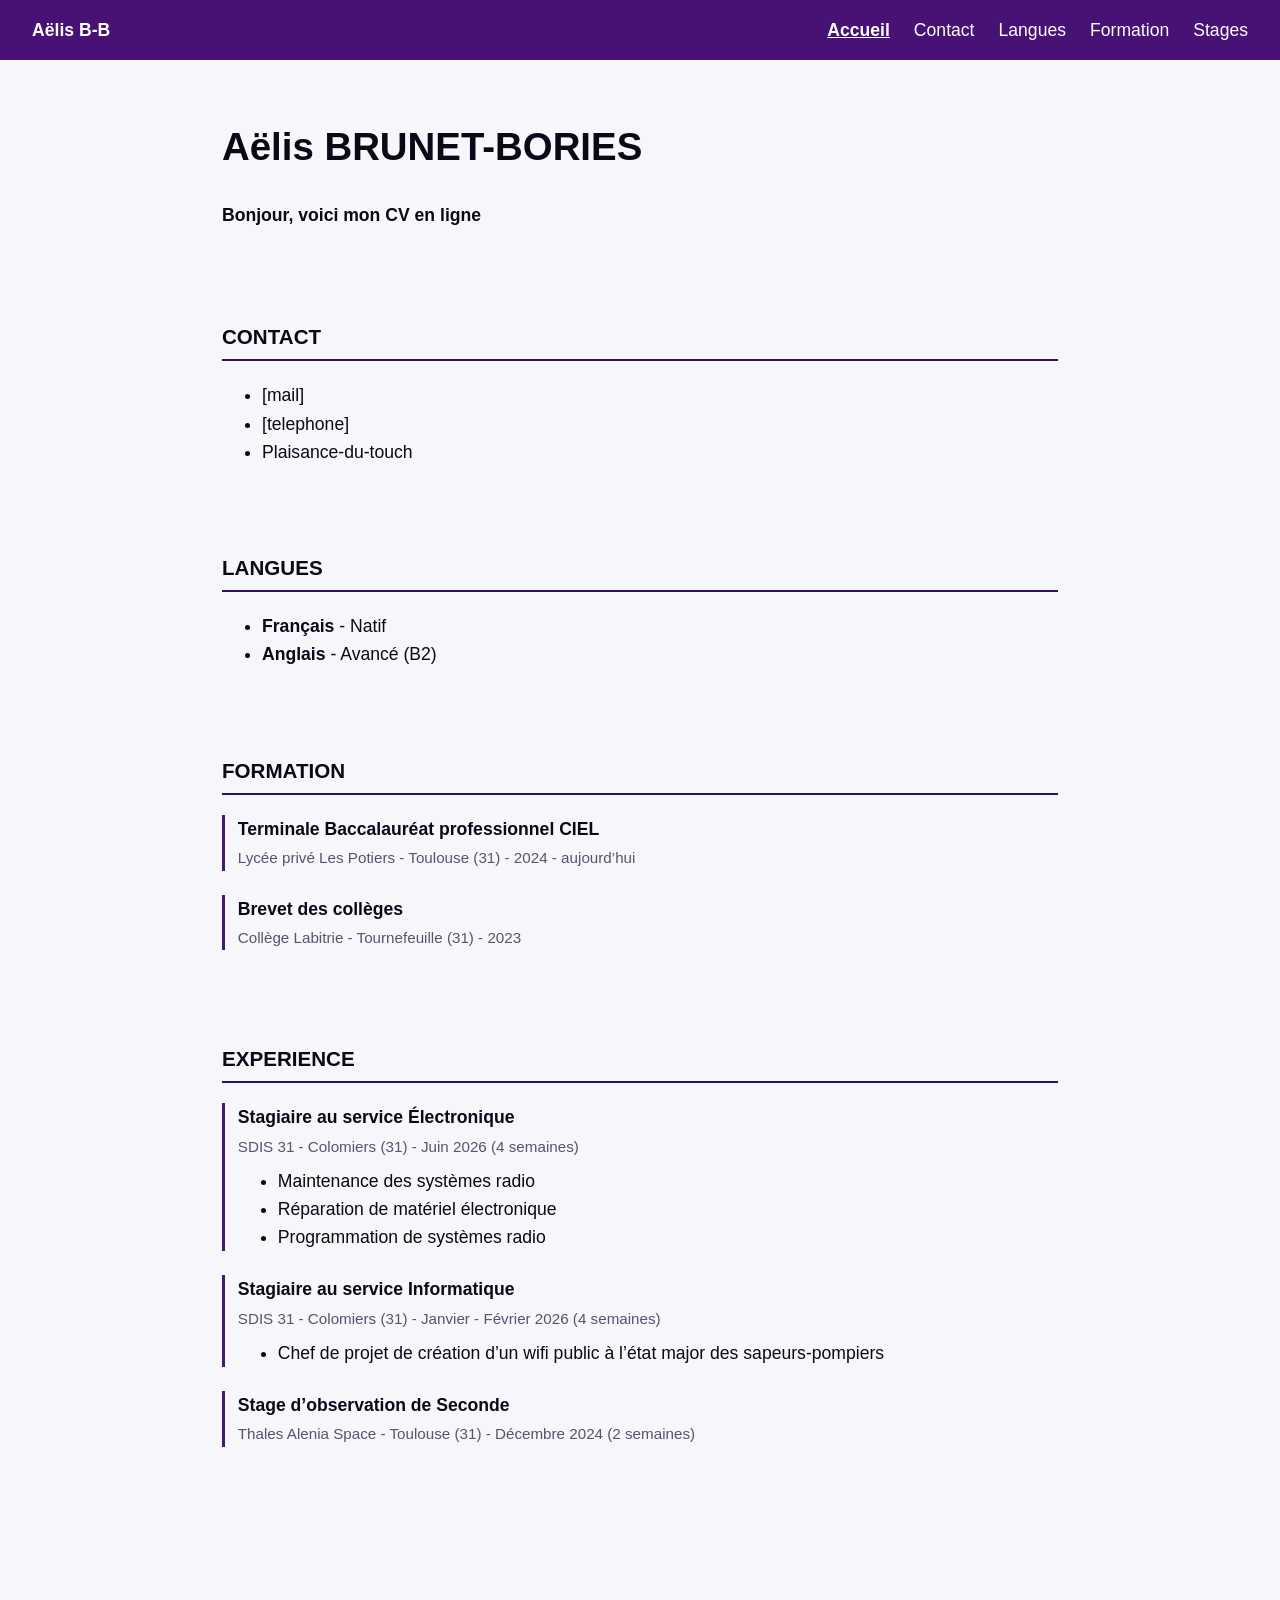
<file: index.html>
<!DOCTYPE html>
<html lang="fr">
<head>
    <meta charset="utf-8">
    <meta name="viewport" content="width=device-width, initial-scale=1">
    <title>CV en ligne - Aëlis BRUNET-BORIES</title>
    <link href="style.css" rel="stylesheet">
</head>
<body>

<header class="entete">
    <a class="logo" href="#accueil">Aëlis B-B</a>
    <button class="burger" id="burger" aria-label="Ouvrir le menu" aria-expanded="false" aria-controls="menu">☰</button>
    <nav id="menu" class="menu">
        <a href="#accueil">Accueil</a>
        <a href="#contact">Contact</a>
        <a href="#langues">Langues</a>
        <a href="#formation">Formation</a>
        <a href="#experiences">Stages</a>
    </nav>
</header>

<main>
    <section id="accueil">
        <h1>Aëlis BRUNET-BORIES</h1>
        <h4>Bonjour, voici mon CV en ligne</h4>
    </section>

    <section id="contact">
        <h3>CONTACT</h3>
        <ul>
            <li>[mail]</li>
            <li>[telephone]</li>
            <li>Plaisance-du-touch</li>
        </ul>
    </section>

    <section id="langues">
        <h3>LANGUES</h3>
        <ul>
            <li><strong>Français</strong> - Natif</li>
            <li><strong>Anglais</strong> - Avancé (B2)</li>
        </ul>
    </section>

    <section id="formation">
        <h3>FORMATION</h3>
        <article class="stage">
            <h4>Terminale Baccalauréat professionnel CIEL</h4>
            <p class="infos">Lycée privé Les Potiers - Toulouse (31) - 2024 - aujourd’hui</p>
        </article>

        <article class="stage">
            <h4>Brevet des collèges</h4>
            <p class="infos">Collège Labitrie - Tournefeuille (31) - 2023</p>
        </article>
    </section>

    <section id="experiences">
        <h3>EXPERIENCE</h3>

        <article class="stage">
            <h4>Stagiaire au service Électronique</h4>
            <p class="infos">SDIS 31 - Colomiers (31) - Juin 2026 (4 semaines)</p>
            <ul>
                <li>Maintenance des systèmes radio</li>
                <li>Réparation de matériel électronique</li>
                <li>Programmation de systèmes radio</li>
            </ul>
        </article>

        <article class="stage">
            <h4>Stagiaire au service Informatique</h4>
            <p class="infos">SDIS 31 - Colomiers (31) - Janvier - Février 2026 (4 semaines)</p>
            <ul>
                <li>Chef de projet de création d’un wifi public à l’état major des sapeurs-pompiers</li>
            </ul>
        </article>

        <article class="stage">
            <h4>Stage d’observation de Seconde</h4>
            <p class="infos">Thales Alenia Space - Toulouse (31) - Décembre 2024 (2 semaines)</p>
        </article>
    </section>
</main>

<script src="script.js"></script>
</body>
</html>
</file>
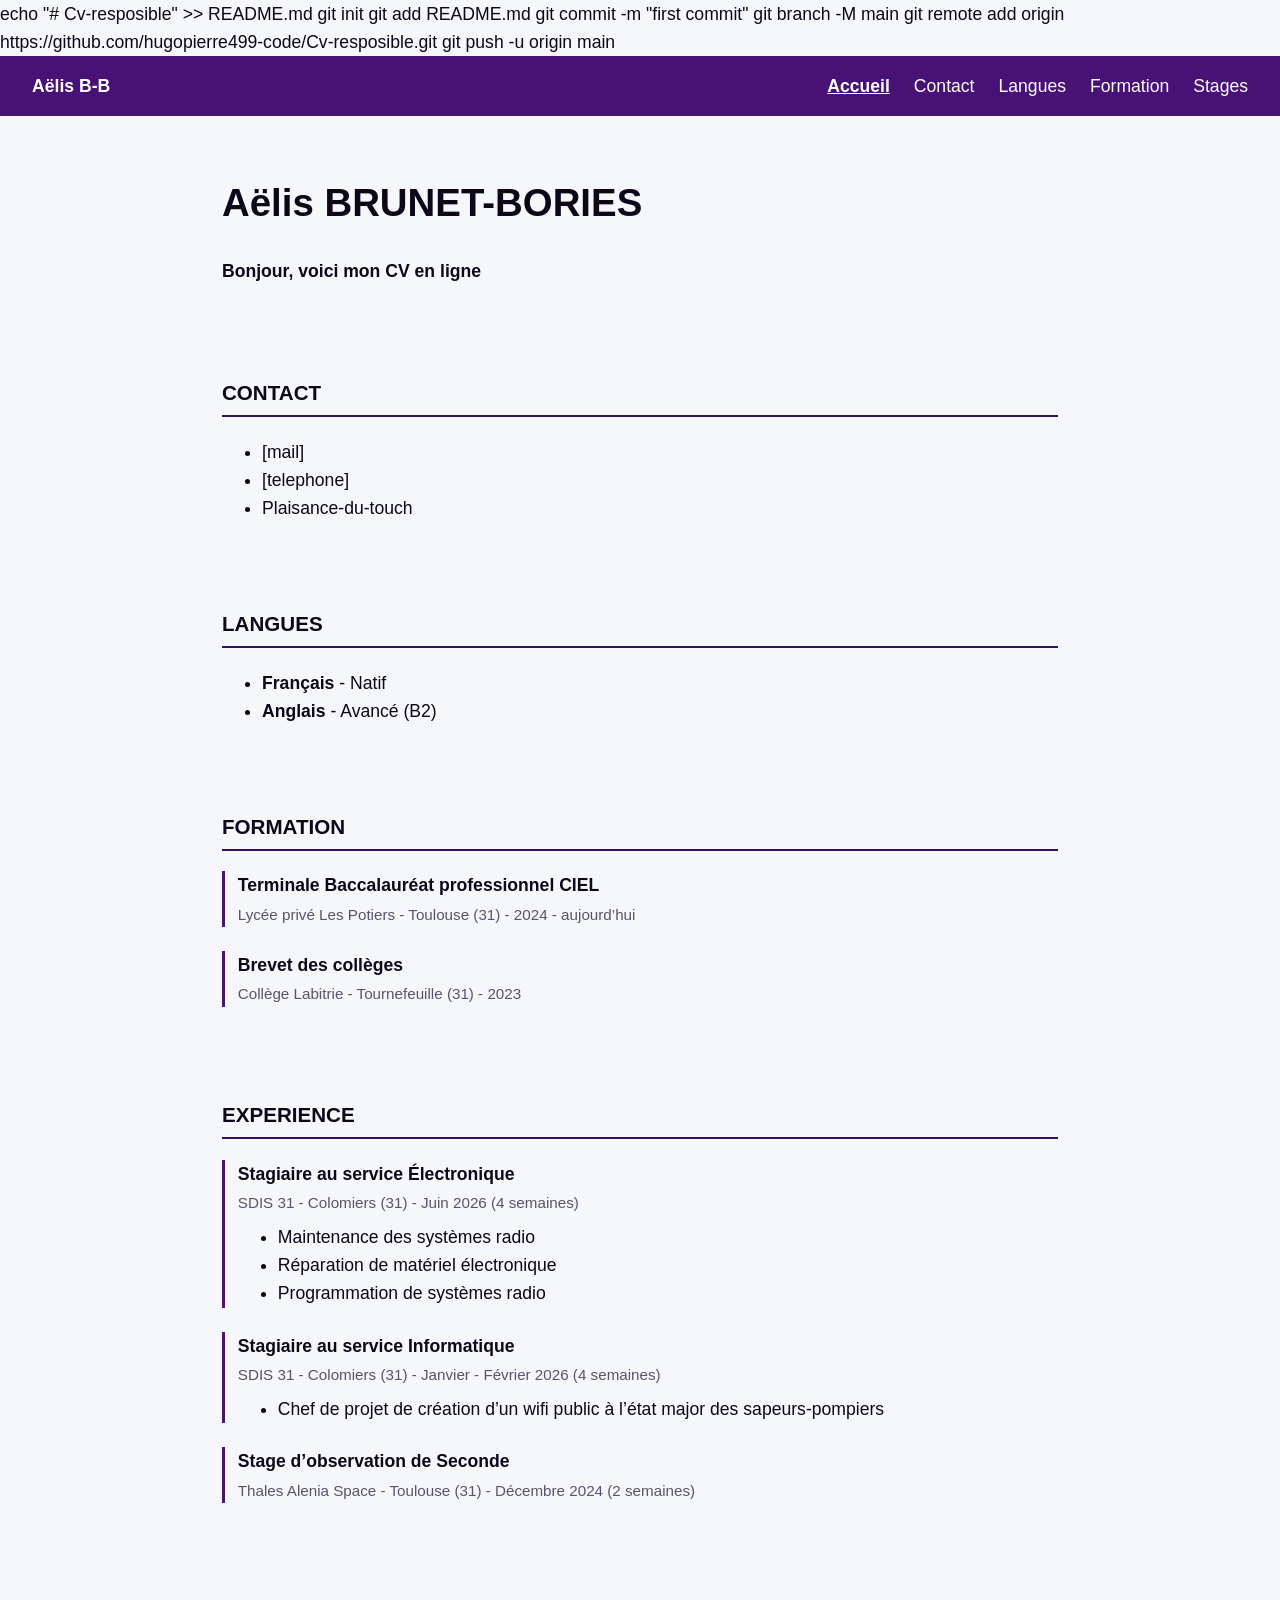
<file: index-aBB.html>
echo "# Cv-resposible" >> README.md
git init
git add README.md
git commit -m "first commit"
git branch -M main
git remote add origin https://github.com/hugopierre499-code/Cv-resposible.git
git push -u origin main


<!DOCTYPE html>
<html lang="fr">
<head>
    <meta charset="utf-8">
    <meta name="viewport" content="width=device-width, initial-scale=1">
    <title>CV en ligne - Aëlis BRUNET-BORIES</title>
    <link href="page-cv-aelisbb.css" rel="stylesheet">
</head>
<body>

<header class="entete">
    <a class="logo" href="#accueil">Aëlis B-B</a>
    <button class="burger" id="burger" aria-label="Ouvrir le menu" aria-expanded="false" aria-controls="menu">☰</button>
    <nav id="menu" class="menu">
        <a href="#accueil">Accueil</a>
        <a href="#contact">Contact</a>
        <a href="#langues">Langues</a>
        <a href="#formation">Formation</a>
        <a href="#experiences">Stages</a>
    </nav>
</header>

<main>
    <section id="accueil">
        <h1>Aëlis BRUNET-BORIES</h1>
        <h4>Bonjour, voici mon CV en ligne</h4>
    </section>

    <section id="contact">
        <h3>CONTACT</h3>
        <ul>
            <li>[mail]</li>
            <li>[telephone]</li>
            <li>Plaisance-du-touch</li>
        </ul>
    </section>

    <section id="langues">
        <h3>LANGUES</h3>
        <ul>
            <li><strong>Français</strong> - Natif</li>
            <li><strong>Anglais</strong> - Avancé (B2)</li>
        </ul>
    </section>

    <section id="formation">
        <h3>FORMATION</h3>
        <article class="stage">
            <h4>Terminale Baccalauréat professionnel CIEL</h4>
            <p class="infos">Lycée privé Les Potiers - Toulouse (31) - 2024 - aujourd’hui</p>
        </article>

        <article class="stage">
            <h4>Brevet des collèges</h4>
            <p class="infos">Collège Labitrie - Tournefeuille (31) - 2023</p>
        </article>
    </section>

    <section id="experiences">
        <h3>EXPERIENCE</h3>

        <article class="stage">
            <h4>Stagiaire au service Électronique</h4>
            <p class="infos">SDIS 31 - Colomiers (31) - Juin 2026 (4 semaines)</p>
            <ul>
                <li>Maintenance des systèmes radio</li>
                <li>Réparation de matériel électronique</li>
                <li>Programmation de systèmes radio</li>
            </ul>
        </article>

        <article class="stage">
            <h4>Stagiaire au service Informatique</h4>
            <p class="infos">SDIS 31 - Colomiers (31) - Janvier - Février 2026 (4 semaines)</p>
            <ul>
                <li>Chef de projet de création d’un wifi public à l’état major des sapeurs-pompiers</li>
            </ul>
        </article>

        <article class="stage">
            <h4>Stage d’observation de Seconde</h4>
            <p class="infos">Thales Alenia Space - Toulouse (31) - Décembre 2024 (2 semaines)</p>
        </article>
    </section>
</main>

<script src="script-cv.js"></script>
</body>
</html>
</file>
<file: style.css>
* { box-sizing: border-box; }

body {
    margin: 0;
    font-family: Arial, Helvetica, sans-serif;
    line-height: 1.6;
    color: #0d0718;
    background: #f5f7fa;
}

/* En-tête et menu (mobile d'abord) */
.entete {
    position: sticky;
    top: 0;
    display: flex;
    flex-wrap: wrap;
    align-items: center;
    justify-content: space-between;
    padding: 0.75rem 1rem;
    background: #471175;
    color: #fff;
}
.logo { color: #fff; font-weight: bold; text-decoration: none; }
.burger {
    background: none;
    border: 1px solid #fff;
    color: #fff;
    font-size: 1.4rem;
    padding: 0.1rem 0.6rem;
    cursor: pointer;
}
.menu { display: none; width: 100%; flex-direction: column; }
.menu.ouvert { display: flex; }
.menu a { color: #fff; text-decoration: none; padding: 0.6rem 0; border-top: 1px solid #ffffff33; }
.menu a.actif { font-weight: bold; text-decoration: underline; }

/* Contenu */
main { padding: 1rem; max-width: 900px; margin: 0 auto; }
section { padding: 1.5rem 0; scroll-margin-top: 4rem; }
h1 { font-size: 1rem; margin: 0 0 0.5rem; }
h3 { border-bottom: 2px solid #31125a; padding-bottom: 0.3rem; }

/* Tablette et plus */
@media (min-width: 768px) {
    .burger { display: none; }
    .menu { display: flex; width: auto; flex-direction: row; gap: 1.5rem; }
    .menu a { border-top: none; padding: 0; }
    .entete { padding: 1rem 2rem; }
    main { padding: 2rem; }
    h1 { font-size: 2.4rem; }
}

/* Grand écran */
@media (min-width: 1200px) {
    body { font-size: 1.1rem; }
}

/* Stages */
.stage { margin-bottom: 1.5rem; padding-left: 0.8rem; border-left: 3px solid #471774; }
.stage h4 { margin: 0; }
.stage .infos { margin: 0.2rem 0 0.5rem; color: #5b526d; font-size: 0.95rem; }
.stage ul { margin: 0; }

/* Espace en bas de page : permet à la dernière section de remonter sous l'en-tête */
main { padding-bottom: 30vh; }
</file>
<file: page-cv-aelisbb.css>
* { box-sizing: border-box; }

body {
    margin: 0;
    font-family: Arial, Helvetica, sans-serif;
    line-height: 1.6;
    color: #0d0718;
    background: #f5f7fa;
}

/* En-tête et menu (mobile d'abord) */
.entete {
    position: sticky;
    top: 0;
    display: flex;
    flex-wrap: wrap;
    align-items: center;
    justify-content: space-between;
    padding: 0.75rem 1rem;
    background: #471175;
    color: #fff;
}
.logo { color: #fff; font-weight: bold; text-decoration: none; }
.burger {
    background: none;
    border: 1px solid #fff;
    color: #fff;
    font-size: 1.4rem;
    padding: 0.1rem 0.6rem;
    cursor: pointer;
}
.menu { display: none; width: 100%; flex-direction: column; }
.menu.ouvert { display: flex; }
.menu a { color: #fff; text-decoration: none; padding: 0.6rem 0; border-top: 1px solid #ffffff33; }
.menu a.actif { font-weight: bold; text-decoration: underline; }

/* Contenu */
main { padding: 1rem; max-width: 900px; margin: 0 auto; }
section { padding: 1.5rem 0; scroll-margin-top: 4rem; }
h1 { font-size: 1rem; margin: 0 0 0.5rem; }
h3 { border-bottom: 2px solid #31125a; padding-bottom: 0.3rem; }

/* Tablette et plus */
@media (min-width: 768px) {
    .burger { display: none; }
    .menu { display: flex; width: auto; flex-direction: row; gap: 1.5rem; }
    .menu a { border-top: none; padding: 0; }
    .entete { padding: 1rem 2rem; }
    main { padding: 2rem; }
    h1 { font-size: 2.4rem; }
}

/* Grand écran */
@media (min-width: 1200px) {
    body { font-size: 1.1rem; }
}

/* Stages */
.stage { margin-bottom: 1.5rem; padding-left: 0.8rem; border-left: 3px solid #471774; }
.stage h4 { margin: 0; }
.stage .infos { margin: 0.2rem 0 0.5rem; color: #5b526d; font-size: 0.95rem; }
.stage ul { margin: 0; }

/* Espace en bas de page : permet à la dernière section de remonter sous l'en-tête */
main { padding-bottom: 30vh; }
</file>
